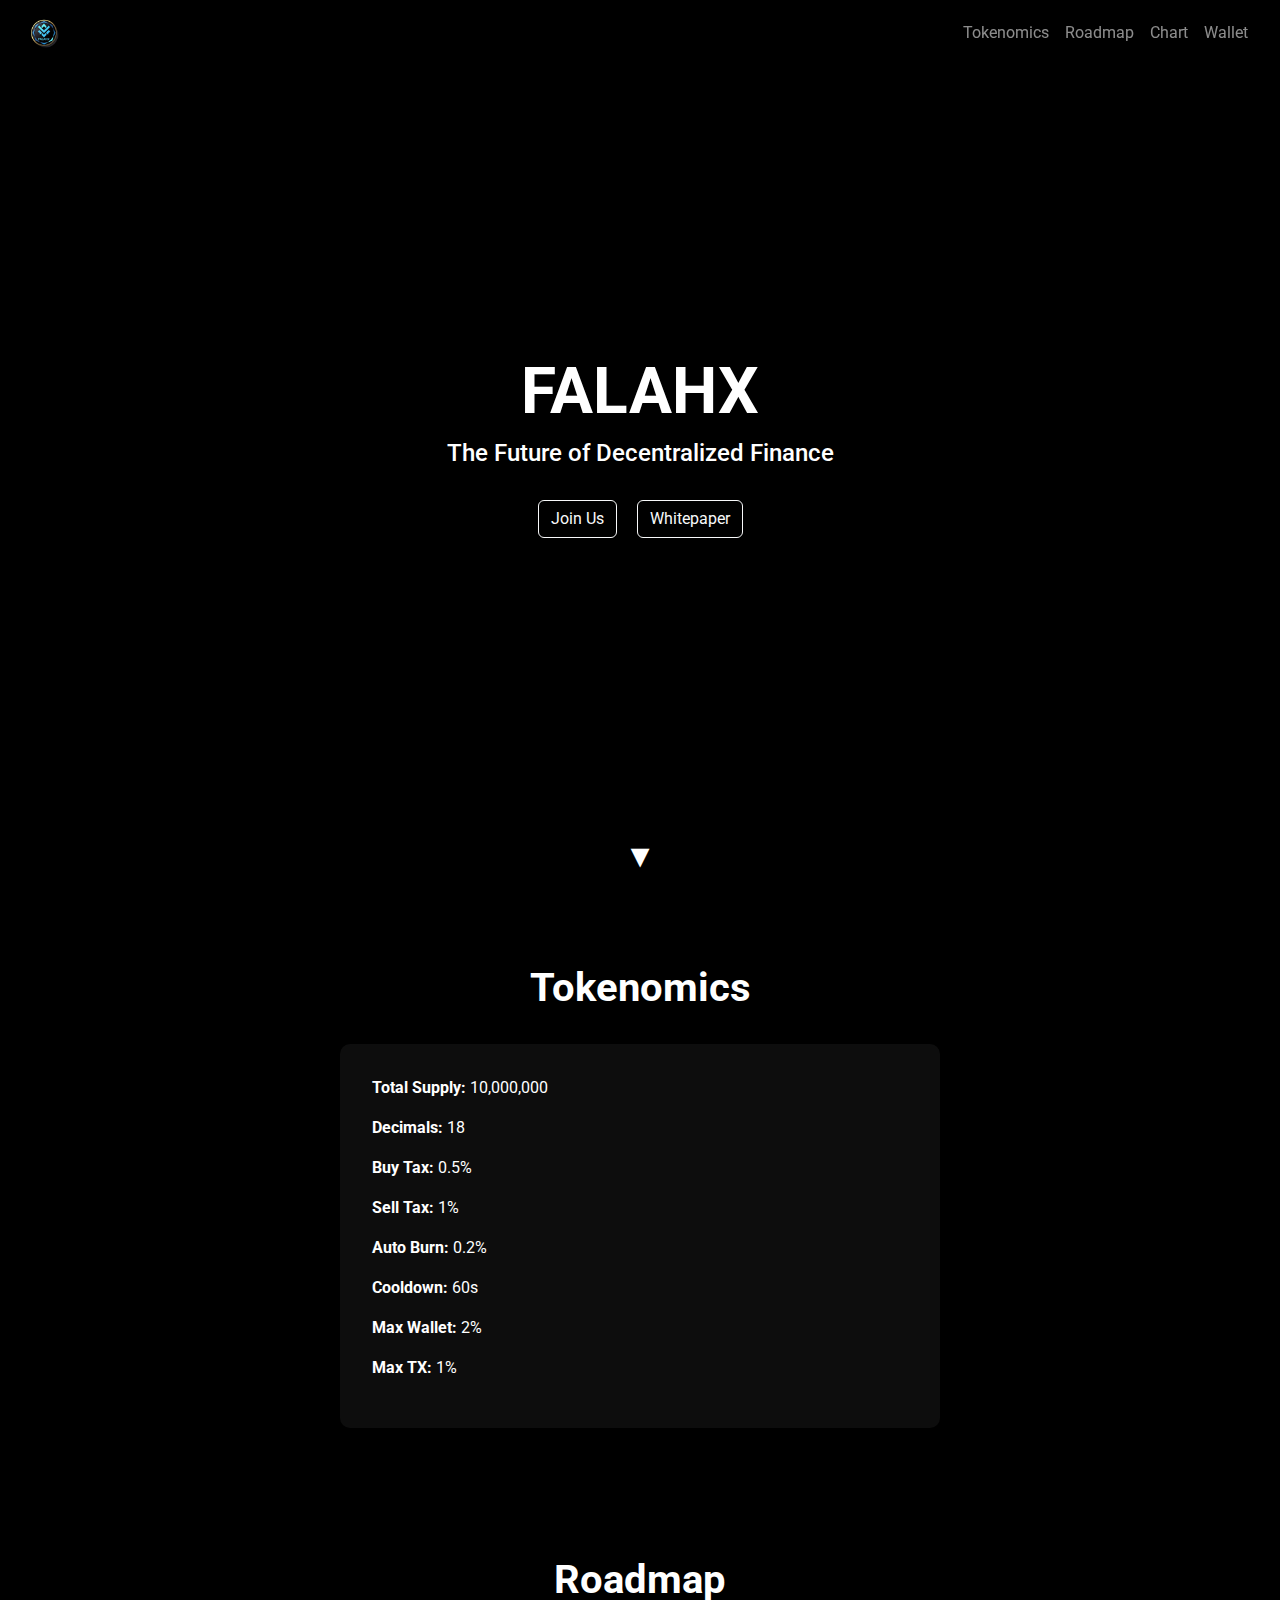
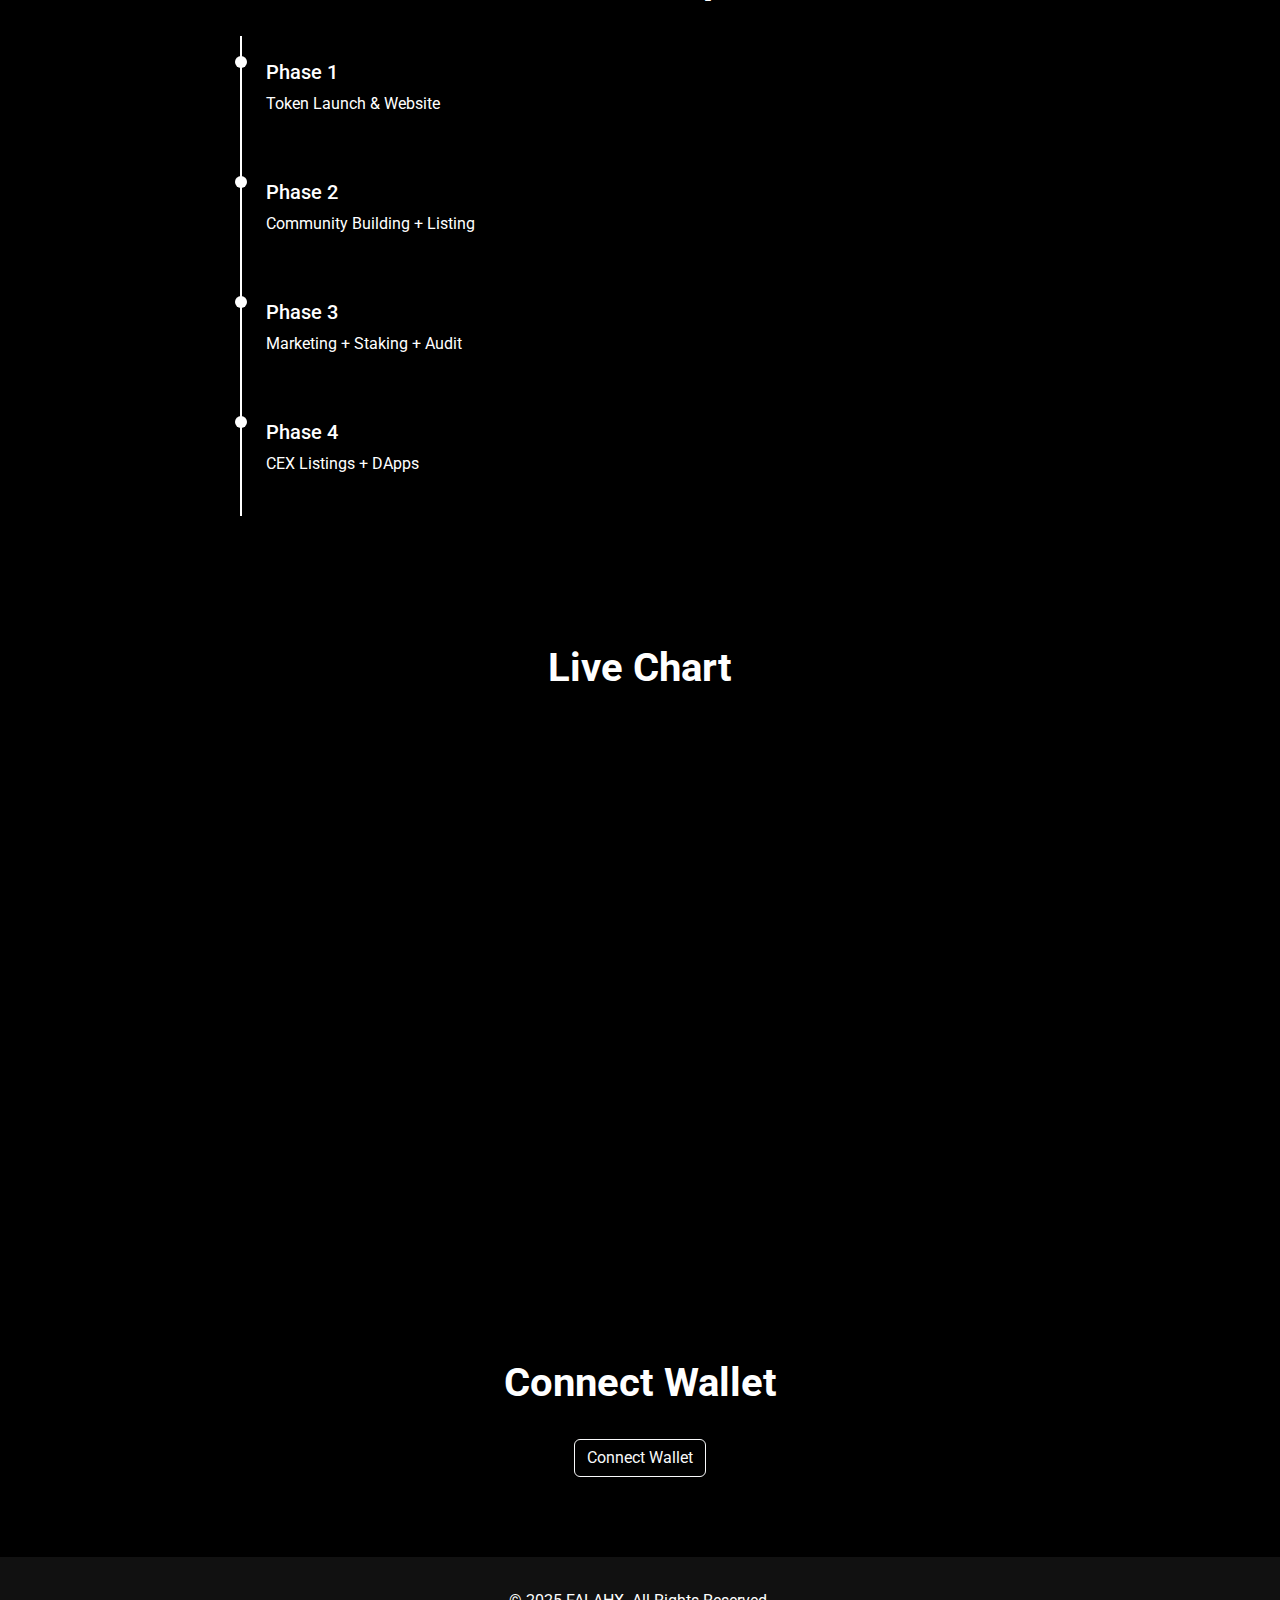
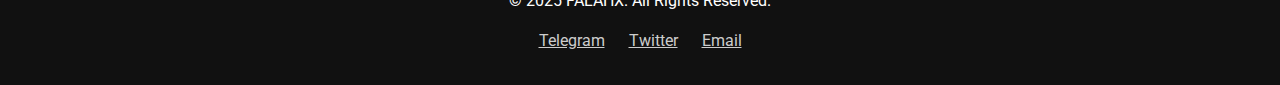
<file: index.html>
<!DOCTYPE html>
<html lang="en">
<head>
  <meta charset="UTF-8" />
  <meta name="viewport" content="width=device-width, initial-scale=1.0"/>
  <title>FALAHX - The Future of Finance</title>
  <link rel="icon" href="assets/logo/logo.png">
  <link href="https://fonts.googleapis.com/css2?family=Roboto:wght@400;700&display=swap" rel="stylesheet"/>
  <link href="https://cdn.jsdelivr.net/npm/bootstrap@5.3.0/dist/css/bootstrap.min.css" rel="stylesheet">
  <style>
    body, html {
      margin: 0; padding: 0;
      font-family: 'Roboto', sans-serif;
      scroll-behavior: smooth;
      background-color: #000;
      color: #fff;
    }
    .navbar-custom {
      position: fixed;
      width: 100%;
      z-index: 999;
      background-color: rgba(0, 0, 0, 0.6);
    }
    .navbar-brand img {
      height: 40px;
    }
    .hero {
      position: relative;
      height: 100vh;
      overflow: hidden;
      display: flex;
      align-items: center;
      justify-content: center;
      text-align: center;
    }
    .hero video {
      position: absolute;
      top: 0; left: 0;
      width: 100%;
      height: 100%;
      object-fit: cover;
      z-index: -2;
    }
    .overlay {
      position: absolute;
      top: 0; left: 0;
      width: 100%;
      height: 100%;
      background-color: rgba(0,0,0,0.6);
      z-index: -1;
    }
    .hero h1 {
      font-size: 4rem;
      font-weight: bold;
    }
    .hero h2 {
      font-size: 1.5rem;
      margin-bottom: 1.5rem;
    }
    .scroll-down {
      position: absolute;
      bottom: 20px;
      left: 50%;
      transform: translateX(-50%);
      font-size: 2rem;
      animation: bounce 2s infinite;
      color: white;
    }
    @keyframes bounce {
      0%, 100% { transform: translate(-50%, 0); }
      50% { transform: translate(-50%, -10px); }
    }
    section {
      padding: 4rem 2rem;
    }
    .section-title {
      font-size: 2.5rem;
      text-align: center;
      font-weight: bold;
      margin-bottom: 2rem;
    }
    .tokenomics-box {
      background: rgba(255,255,255,0.05);
      padding: 2rem;
      border-radius: 10px;
      max-width: 600px;
      margin: auto;
    }
    .roadmap {
      position: relative;
      max-width: 800px;
      margin: auto;
    }
    .roadmap-step {
      padding: 1.5rem;
      border-left: 2px solid #fff;
      position: relative;
    }
    .roadmap-step::before {
      content: '';
      width: 12px; height: 12px;
      background: white;
      border-radius: 50%;
      position: absolute;
      left: -7px; top: 20px;
    }
    footer {
      background: #111;
      padding: 2rem;
      text-align: center;
    }
    footer a {
      color: #ccc;
      margin: 0 10px;
    }
  </style>
</head>

<body>

  <!-- Navbar -->
  <nav class="navbar navbar-expand-lg navbar-dark navbar-custom">
    <div class="container-fluid px-4">
      <a class="navbar-brand" href="#"><img src="assets/logo/logo.png" alt="FALAHX Logo"></a>
      <button class="navbar-toggler" type="button" data-bs-toggle="collapse" data-bs-target="#navMenu">
        <span class="navbar-toggler-icon"></span>
      </button>
      <div class="collapse navbar-collapse justify-content-end" id="navMenu">
        <ul class="navbar-nav">
          <li class="nav-item"><a class="nav-link" href="#tokenomics">Tokenomics</a></li>
          <li class="nav-item"><a class="nav-link" href="#roadmap">Roadmap</a></li>
          <li class="nav-item"><a class="nav-link" href="#chart">Chart</a></li>
          <li class="nav-item"><a class="nav-link" href="#wallet">Wallet</a></li>
        </ul>
      </div>
    </div>
  </nav>

  <!-- Hero -->
  <section class="hero" id="home">
    <video autoplay muted loop playsinline>
      <source src="assets/media/hero-bg.mp4" type="video/mp4">
    </video>
    <div class="overlay"></div>
    <div class="text-white px-4">
      <h1>FALAHX</h1>
      <h2>The Future of Decentralized Finance</h2>
      <a href="#wallet" class="btn btn-outline-light m-2">Join Us</a>
      <a href="whitepaper.pdf" class="btn btn-outline-light m-2" target="_blank">Whitepaper</a>
    </div>
    <div class="scroll-down">&#x25BC;</div>
  </section>

  <!-- Tokenomics -->
  <section id="tokenomics">
    <h2 class="section-title">Tokenomics</h2>
    <div class="tokenomics-box">
      <p><strong>Total Supply:</strong> 10,000,000</p>
      <p><strong>Decimals:</strong> 18</p>
      <p><strong>Buy Tax:</strong> 0.5%</p>
      <p><strong>Sell Tax:</strong> 1%</p>
      <p><strong>Auto Burn:</strong> 0.2%</p>
      <p><strong>Cooldown:</strong> 60s</p>
      <p><strong>Max Wallet:</strong> 2%</p>
      <p><strong>Max TX:</strong> 1%</p>
    </div>
  </section>

  <!-- Roadmap -->
  <section id="roadmap">
    <h2 class="section-title">Roadmap</h2>
    <div class="roadmap">
      <div class="roadmap-step">
        <h5>Phase 1</h5>
        <p>Token Launch & Website</p>
      </div>
      <div class="roadmap-step">
        <h5>Phase 2</h5>
        <p>Community Building + Listing</p>
      </div>
      <div class="roadmap-step">
        <h5>Phase 3</h5>
        <p>Marketing + Staking + Audit</p>
      </div>
      <div class="roadmap-step">
        <h5>Phase 4</h5>
        <p>CEX Listings + DApps</p>
      </div>
    </div>
  </section>

  <!-- Chart -->
  <section id="chart">
    <h2 class="section-title">Live Chart</h2>
    <div class="text-center">
      <iframe src="https://www.dextools.io/widget-chart/en/bnb/pe-light/0xYourTokenAddressHere?theme=dark"
              width="100%" height="500" style="border: none;"></iframe>
    </div>
  </section>

  <!-- Wallet Connect -->
  <section id="wallet">
    <h2 class="section-title">Connect Wallet</h2>
    <div class="text-center">
      <button class="btn btn-outline-light" onclick="connectWallet()">Connect Wallet</button>
      <p id="wallet-address" class="mt-3"></p>
    </div>
  </section>

  <!-- Footer -->
  <footer>
    <p>&copy; 2025 FALAHX. All Rights Reserved.</p>
    <a href="https://t.me/" target="_blank">Telegram</a>
    <a href="https://twitter.com/" target="_blank">Twitter</a>
    <a href="mailto:support@falahx.com">Email</a>
  </footer>

  <!-- JS -->
  <script>
    async function connectWallet() {
      if (window.ethereum) {
        const accounts = await window.ethereum.request({ method: 'eth_requestAccounts' });
        document.getElementById("wallet-address").innerText = "Connected: " + accounts[0];
      } else {
        alert("Please install MetaMask to connect your wallet.");
      }
    }
  </script>
  <script src="https://cdn.jsdelivr.net/npm/bootstrap@5.3.0/dist/js/bootstrap.bundle.min.js"></script>

</body>
</html>
</file>
